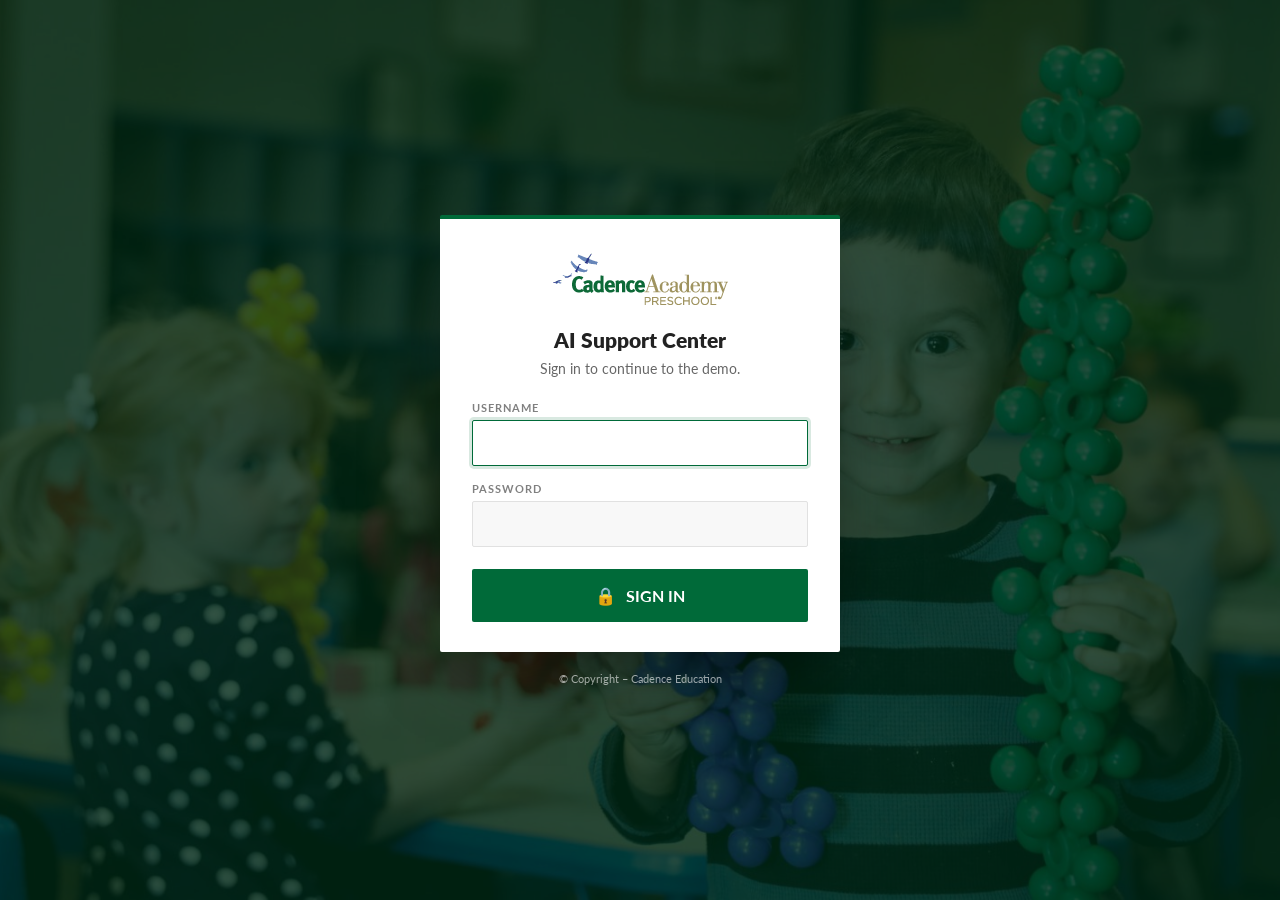
<file: login.html>
<!doctype html>
<html lang="en">
  <head>
    <meta charset="UTF-8" />
    <meta name="viewport" content="width=device-width, initial-scale=1.0" />
    <title>Sign in — Cadence Education AI Support</title>
    <meta name="robots" content="noindex, nofollow" />
    <link
      rel="icon"
      href="data:image/svg+xml,<svg xmlns='http://www.w3.org/2000/svg' viewBox='0 0 100 100'><text y='.9em' font-size='90'>📞</text></svg>"
    />
    <link rel="preconnect" href="https://fonts.googleapis.com" />
    <link rel="preconnect" href="https://fonts.gstatic.com" crossorigin />
    <link
      href="https://fonts.googleapis.com/css2?family=Lato:wght@400;700;900&display=swap"
      rel="stylesheet"
    />
    <link rel="stylesheet" href="style.css" />
  </head>

  <body class="gate-body">
    <main class="gate">
      <div class="gate__panel">
        <img src="cadence-academy-logo.png" alt="Cadence Academy Preschool" class="gate__logo" />

        <h1 class="gate__title">AI Support Center</h1>
        <p class="gate__sub">Sign in to continue to the demo.</p>

        <p class="gate__error" id="gate-error" role="alert" hidden>
          That username and password combination wasn't recognised.
        </p>

        <form class="gate__form" method="POST" action="/api/login">
          <label>
            <span class="gate__label">Username</span>
            <input
              class="gate__input"
              type="text"
              name="username"
              autocomplete="username"
              autocapitalize="none"
              spellcheck="false"
              required
              autofocus
            />
          </label>

          <label>
            <span class="gate__label">Password</span>
            <input
              class="gate__input"
              type="password"
              name="password"
              autocomplete="current-password"
              required
            />
          </label>

          <button class="btn btn--primary gate__submit" type="submit">
            <span class="btn__icon">🔒</span>
            <span>Sign In</span>
          </button>
        </form>
      </div>

      <p class="gate__footer">© Copyright – Cadence Education</p>
    </main>

    <script>
      // The gate redirects back here with ?e=1 on a failed attempt.
      if (location.search.indexOf("e=1") !== -1) {
        document.getElementById("gate-error").hidden = false;
        history.replaceState(null, "", location.pathname);
      }
    </script>
  </body>
</html>
</file>
<file: style.css>
/* ══════════════════════════════════════════════════════════════════════════
   Cadence Education — theme replicated from cadence-education.com.
   Every value below was measured from the live site's computed styles rather
   than approximated by eye.
   ══════════════════════════════════════════════════════════════════════════ */

*,
*::before,
*::after {
  box-sizing: border-box;
  margin: 0;
  padding: 0;
}

:root {
  --green: #006a39; /* enfold main-color-primary   */
  --green-light: #028548; /* enfold main-color-secondary */
  --green-bar: #2b6a39; /* the utility bar             */
  --green-dark: #004817;
  --navy: #1c2388; /* CONTACT button              */
  --navy-dark: #161c6d;
  --text: #444444; /* site body colour            */
  --heading: #222222;
  --muted: #808080; /* nav links                   */
  --line: #e1e1e1;
  --white: #ffffff;

  --shell: 1218px; /* 1170px of content + 2x24px gutter, matching the live site */
}

body {
  font-family: "Lato", Helvetica, Arial, sans-serif;
  color: var(--text);
  background: var(--white);
  min-height: 100vh;
  display: flex;
  flex-direction: column;
}

/* ── UTILITY BAR ─────────────────────────────────────────────────────────── */
.topbar {
  background: var(--green-bar);
  height: 36px;
  display: flex;
  align-items: center;
  flex: none;
}

.shell,
.topbar__inner,
.header__inner,
.socket__inner {
  width: 100%;
  max-width: var(--shell);
  margin: 0 auto;
  padding: 0 24px;
}

.topbar__inner {
  display: flex;
  align-items: center;
  justify-content: space-between;
}

.topbar__link {
  color: var(--white);
  font-size: 14px;
  font-weight: 700;
  text-decoration: none;
  display: inline-flex;
  align-items: center;
  gap: 6px;
}

.topbar__link:hover {
  opacity: 0.85;
}

.topbar__arrow {
  display: inline-flex;
  align-items: center;
  justify-content: center;
  width: 15px;
  height: 15px;
  border-radius: 50%;
  background: var(--white);
  color: var(--green-bar);
  font-size: 12px;
  line-height: 1;
  font-weight: 900;
}

/* ── HEADER ──────────────────────────────────────────────────────────────── */
.header {
  background: var(--white);
  position: sticky;
  top: 0;
  z-index: 50;
  flex: none;
  box-shadow: 0 1px 0 rgba(0, 0, 0, 0.06);
}

.header__inner {
  display: flex;
  align-items: center;
  justify-content: space-between;
  gap: 24px;
  min-height: 72px;
}

.header__logo {
  display: block;
  flex: none;
}

.header__logo img {
  width: 175px;
  height: auto;
  display: block;
}

.nav {
  display: flex;
  align-items: center;
  gap: 26px;
}

.nav__link {
  font-size: 13px;
  font-weight: 600;
  color: var(--muted);
  text-transform: uppercase;
  text-decoration: none;
  white-space: nowrap;
  transition: color 0.2s;
}

.nav__link:hover,
.nav__link:focus-visible {
  color: var(--green);
}

.nav__cta {
  background: var(--navy);
  color: var(--white);
  font-size: 16px;
  font-weight: 600;
  text-transform: uppercase;
  text-decoration: none;
  padding: 16px 18px;
  border-radius: 2px;
  white-space: nowrap;
  transition: background 0.2s;
}

.nav__cta:hover,
.nav__cta:focus-visible {
  background: var(--navy-dark);
}

/* ── HERO ────────────────────────────────────────────────────────────────── */
.hero {
  flex: none;
  display: flex;
  align-items: center;
  background-color: var(--green-dark);
  background: url("hero.jpg") center 30% / cover no-repeat;
  min-height: 520px;
  position: relative;
}

/* The live site sets its headline white straight over the photo. Ours carries
   a control and a status line too, so a left-weighted scrim keeps the text
   legible without washing the image out. */
.hero::before {
  content: "";
  position: absolute;
  inset: 0;
  background: linear-gradient(
    100deg,
    rgba(0, 38, 19, 0.66) 0%,
    rgba(0, 48, 25, 0.38) 42%,
    rgba(0, 58, 31, 0.08) 72%,
    rgba(0, 58, 31, 0) 100%
  );
}

.hero__inner {
  position: relative;
  width: 100%;
  max-width: var(--shell);
  margin: 0 auto;
  padding: 64px 24px;
}

.hero__heading {
  font-size: 60px;
  line-height: 72px;
  font-weight: 800;
  color: var(--white);
  max-width: 15ch;
}

.hero__sub {
  font-size: 32px;
  font-weight: 500;
  color: var(--white);
  margin-top: 4px;
}

.hero__copy {
  font-size: 17px;
  line-height: 1.7;
  color: rgba(255, 255, 255, 0.88);
  max-width: 46ch;
  margin-top: 18px;
}

.hero__actions {
  display: flex;
  gap: 14px;
  flex-wrap: wrap;
  margin-top: 30px;
  margin-bottom: 20px;
}

/* ── BUTTONS ─────────────────────────────────────────────────────────────── */
.btn {
  display: inline-flex;
  align-items: center;
  gap: 10px;
  padding: 16px 34px;
  border-radius: 2px;
  font-family: inherit;
  font-size: 16px;
  font-weight: 700;
  text-transform: uppercase;
  cursor: pointer;
  border: none;
  transition: background 0.2s, opacity 0.2s, transform 0.1s;
}

.btn:active {
  transform: scale(0.98);
}

.btn--primary {
  background: var(--green);
  color: var(--white);
}

.btn--primary:hover {
  background: var(--green-light);
}

.btn--primary:disabled {
  opacity: 0.6;
  cursor: not-allowed;
}

.btn--danger {
  background: #c0392b;
  color: var(--white);
}

.btn--danger:hover {
  background: #a93226;
}

.btn__icon {
  font-size: 17px;
}

/* ── STATUS PILL ─────────────────────────────────────────────────────────── */
.status-pill {
  display: inline-flex;
  align-items: center;
  gap: 7px;
  background: rgba(255, 255, 255, 0.14);
  border: 1px solid rgba(255, 255, 255, 0.3);
  border-radius: 20px;
  padding: 6px 16px;
  font-size: 11px;
  color: var(--white);
  font-weight: 700;
  letter-spacing: 0.03em;
  backdrop-filter: blur(4px);
}

.status-pill__dot {
  width: 8px;
  height: 8px;
  border-radius: 50%;
  display: inline-block;
  background: #94a3b8;
  transition: background 0.3s;
}

.status-pill__dot--connecting {
  background: #fbbf24;
}
.status-pill__dot--active {
  background: #4ade80;
  animation: pulse 1.5s infinite;
}
.status-pill__dot--error {
  background: #ef4444;
}

@keyframes pulse {
  0%,
  100% {
    opacity: 1;
  }
  50% {
    opacity: 0.4;
  }
}

/* ── SOCKET ──────────────────────────────────────────────────────────────── */
.socket {
  background: var(--green);
  color: #f3ffde; /* enfold socket-color-color */
  flex: none;
  padding: 16px 0;
}

.socket__inner {
  display: flex;
  flex-wrap: wrap;
  justify-content: center;
  gap: 8px;
  font-size: 13px;
}

.socket__sep {
  opacity: 0.5;
}


/* ══════════════════════════════════════════════════════════════════════════
   CONTENT SECTIONS  (copy and imagery from cadence-education.com)
   ══════════════════════════════════════════════════════════════════════════ */
.section-title {
  font-size: 32px;
  font-weight: 800;
  color: var(--green);
  text-transform: uppercase;
  text-align: center;
  letter-spacing: 0.01em;
}

.section-title--light {
  color: var(--white);
}

.section-intro {
  max-width: 70ch;
  margin: 14px auto 0;
  text-align: center;
  font-size: 16px;
  line-height: 1.75;
}

/* ── MISSION ── */
.mission {
  background: var(--white);
  padding: 64px 0;
}

.mission__statement {
  max-width: 40ch;
  margin: 0 auto;
  text-align: center;
  font-size: 26px;
  line-height: 1.5;
  font-weight: 400;
  color: var(--heading);
}

/* ── PROGRAMS ── */
.programs {
  background: #286b37;
  color: var(--white);
  padding: 66px 0 74px;
}

.programs .section-intro {
  color: rgba(255, 255, 255, 0.9);
}

.cards {
  list-style: none;
  display: grid;
  grid-template-columns: repeat(4, 1fr);
  gap: 22px;
  margin-top: 42px;
}

.card a {
  display: block;
  background: var(--white);
  text-decoration: none;
  border-radius: 2px;
  overflow: hidden;
  height: 100%;
  transition: transform 0.25s, box-shadow 0.25s;
}

.card a:hover,
.card a:focus-visible {
  transform: translateY(-4px);
  box-shadow: 0 14px 30px -12px rgba(0, 0, 0, 0.5);
}

.card img {
  width: 100%;
  aspect-ratio: 19 / 16;
  object-fit: cover;
  display: block;
}

.card span {
  display: block;
  padding: 16px 14px;
  text-align: center;
  font-size: 15px;
  font-weight: 700;
  color: var(--green);
}

/* ── PROMISE ── */
.promise {
  background: var(--white);
  padding: 70px 0;
}

.promise__grid {
  display: grid;
  grid-template-columns: repeat(4, 1fr);
  gap: 34px;
  margin-top: 40px;
}

.promise__item h3 {
  font-size: 19px;
  font-weight: 800;
  color: var(--heading);
  padding-bottom: 12px;
  margin-bottom: 12px;
  border-bottom: 3px solid var(--green);
  display: inline-block;
}

.promise__item p {
  font-size: 15px;
  line-height: 1.75;
}

/* ── THRIVE ── */
.thrive {
  background: var(--green-bar) url("img/green-pattern.png") center / cover no-repeat;
  color: var(--white);
  padding: 72px 0;
  text-align: center;
}

.thrive__title {
  font-size: 34px;
  font-weight: 400;
  line-height: 1.3;
}

.thrive__title strong {
  font-weight: 900;
}

.thrive__body {
  max-width: 66ch;
  margin: 18px auto 0;
  font-size: 17px;
  line-height: 1.8;
  color: rgba(255, 255, 255, 0.92);
}

/* ── BLOG ── */
.blog {
  background: #f8f8f8;
  padding: 70px 0;
}

.posts {
  list-style: none;
  display: grid;
  grid-template-columns: repeat(4, 1fr);
  gap: 22px;
  margin-top: 40px;
}

.post a {
  display: flex;
  flex-direction: column;
  justify-content: space-between;
  gap: 18px;
  height: 100%;
  background: var(--white);
  border-top: 3px solid var(--green);
  padding: 24px 20px;
  text-decoration: none;
  transition: box-shadow 0.25s, transform 0.25s;
}

.post a:hover,
.post a:focus-visible {
  transform: translateY(-4px);
  box-shadow: 0 14px 30px -14px rgba(0, 0, 0, 0.28);
}

.post h3 {
  font-size: 16px;
  font-weight: 700;
  line-height: 1.5;
  color: var(--heading);
}

.post__more {
  font-size: 12px;
  font-weight: 700;
  letter-spacing: 0.08em;
  text-transform: uppercase;
  color: var(--green);
}

/* Vapi's own floating button — we drive calls from the hero instead. */
.vapi-btn {
  display: none !important;
}

/* ══════════════════════════════════════════════════════════════════════════
   ACCESS GATE (login.html)
   ══════════════════════════════════════════════════════════════════════════ */
.gate-body {
  background-color: var(--green-dark);
  background: url("hero.jpg") center / cover no-repeat fixed;
}

.gate {
  min-height: 100vh;
  display: flex;
  flex-direction: column;
  align-items: center;
  justify-content: center;
  gap: 20px;
  padding: 32px 20px;
  position: relative;
}

.gate::before {
  content: "";
  position: absolute;
  inset: 0;
  background: rgba(0, 40, 20, 0.8);
}

.gate__panel {
  position: relative;
  width: min(400px, 100%);
  background: var(--white);
  border-top: 4px solid var(--green);
  border-radius: 2px;
  padding: 34px 32px 30px;
  box-shadow: 0 30px 70px -20px rgba(0, 0, 0, 0.55);
  text-align: center;
}

.gate__logo {
  width: 175px;
  height: auto;
  display: block;
  margin: 0 auto 22px;
}

.gate__title {
  font-size: 21px;
  font-weight: 800;
  color: var(--heading);
  line-height: 1.25;
}

.gate__sub {
  margin-top: 6px;
  font-size: 14px;
  color: #666;
}

.gate__error {
  margin-top: 18px;
  padding: 10px 12px;
  border: 1px solid #f0b4b4;
  border-radius: 2px;
  background: #fdf1f1;
  font-size: 12.5px;
  font-weight: 700;
  line-height: 1.5;
  color: #a52222;
  text-align: left;
}

.gate__form {
  display: flex;
  flex-direction: column;
  gap: 16px;
  margin-top: 24px;
  text-align: left;
}

.gate__label {
  display: block;
  margin-bottom: 6px;
  font-size: 11px;
  font-weight: 700;
  letter-spacing: 0.09em;
  text-transform: uppercase;
  color: var(--muted);
}

.gate__input {
  width: 100%;
  padding: 13px 14px;
  font-family: inherit;
  font-size: 15px;
  color: var(--text);
  background: #f8f8f8;
  border: 1px solid var(--line);
  border-radius: 2px;
  transition: border-color 0.2s, background 0.2s, box-shadow 0.2s;
}

.gate__input:hover {
  border-color: #c9c9c9;
}

.gate__input:focus {
  outline: none;
  background: var(--white);
  border-color: var(--green);
  box-shadow: 0 0 0 3px rgba(0, 106, 57, 0.15);
}

/* Chrome paints its own autofill background — repaint it via a long inset shadow. */
.gate__input:-webkit-autofill,
.gate__input:-webkit-autofill:hover,
.gate__input:-webkit-autofill:focus {
  -webkit-text-fill-color: var(--text);
  -webkit-box-shadow: 0 0 0 1000px #f8f8f8 inset;
  caret-color: var(--text);
}

.gate__submit {
  margin-top: 6px;
  justify-content: center;
  width: 100%;
}

.gate__footer {
  position: relative;
  font-size: 11px;
  color: rgba(255, 255, 255, 0.6);
}

/* ── FOCUS ───────────────────────────────────────────────────────────────── */
a:focus-visible,
button:focus-visible {
  outline: 2px solid var(--white);
  outline-offset: 3px;
}

/* ── RESPONSIVE ──────────────────────────────────────────────────────────── */
@media (max-width: 1100px) {
  .nav {
    gap: 18px;
  }
  .nav__link {
    font-size: 12px;
  }
  .hero__heading {
    font-size: 46px;
    line-height: 56px;
  }
}

@media (max-width: 1100px) {
  .cards,
  .posts {
    grid-template-columns: repeat(2, 1fr);
  }
  .promise__grid {
    grid-template-columns: repeat(2, 1fr);
  }
}

@media (max-width: 860px) {
  .nav__link {
    display: none;
  }
  .header__inner {
    min-height: 64px;
  }
  .hero__heading {
    font-size: 34px;
    line-height: 42px;
  }
  .hero__sub {
    font-size: 24px;
  }
}

@media (max-width: 560px) {
  .topbar__inner,
  .header__inner,
  .hero__inner,
  .shell,
  .socket__inner {
    padding-left: 18px;
    padding-right: 18px;
  }
  .header__logo img,
  .gate__logo {
    width: 148px;
  }
  .nav__cta {
    font-size: 14px;
    padding: 13px 15px;
  }
  .hero__inner {
    padding-top: 44px;
    padding-bottom: 44px;
  }
  .hero__heading {
    font-size: 30px;
    line-height: 38px;
  }
  .btn {
    width: 100%;
    justify-content: center;
  }
  .cards,
  .posts,
  .promise__grid {
    grid-template-columns: 1fr;
  }
  .mission__statement {
    font-size: 21px;
  }
  .section-title {
    font-size: 25px;
  }
  .thrive__title {
    font-size: 26px;
  }
  .socket__inner {
    font-size: 12px;
  }
  .socket__sep {
    display: none;
  }
}

@media (prefers-reduced-motion: reduce) {
  *,
  *::before,
  *::after {
    animation-duration: 0.01ms !important;
    animation-iteration-count: 1 !important;
    transition-duration: 0.01ms !important;
  }
}
</file>
